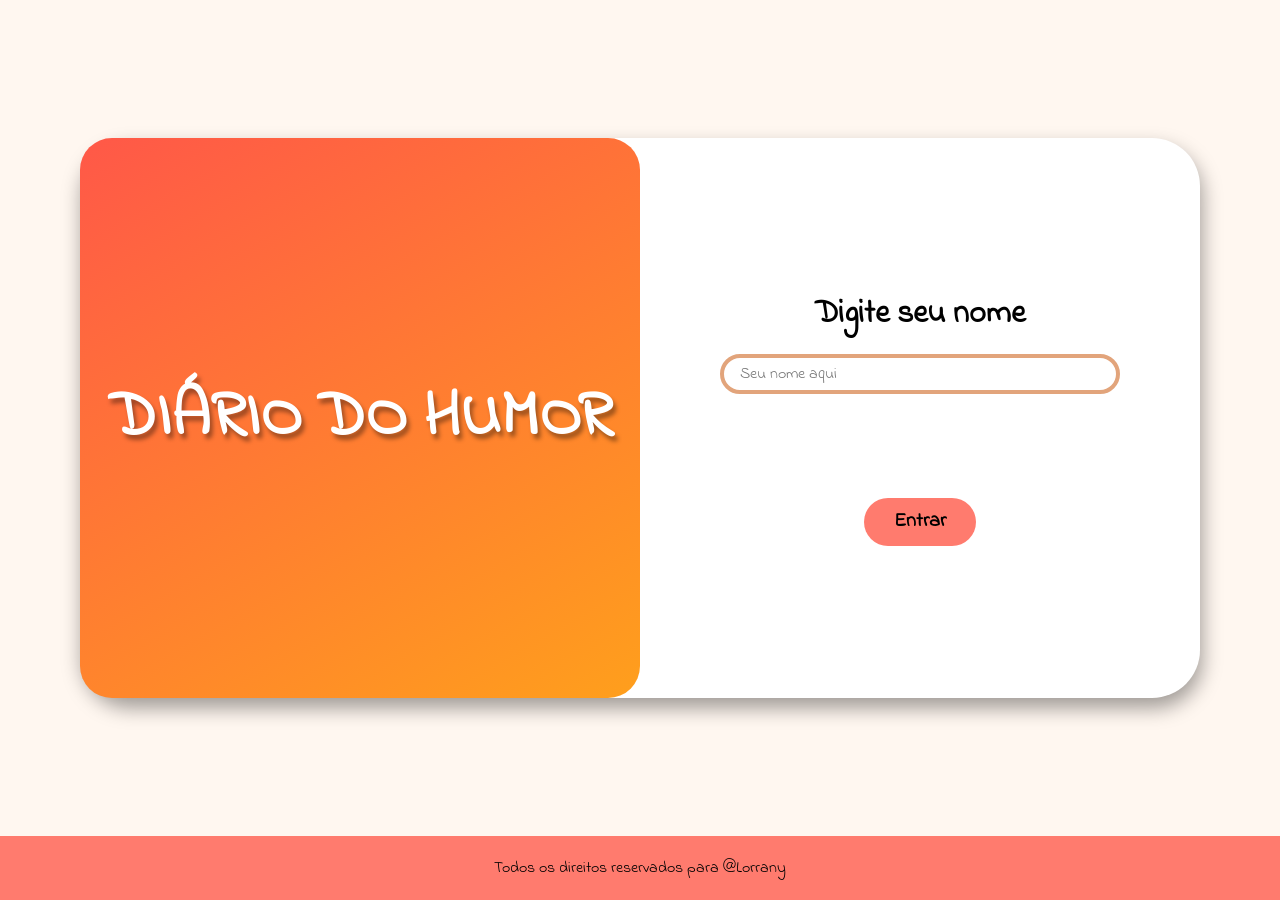
<file: index.html>
<!DOCTYPE html>
<html lang="pt-br">
<head>
    <meta charset="UTF-8">
    <meta name="viewport" content="width=device-width, initial-scale=1.0">
    <link rel="stylesheet" href="css/index.css">
    <link rel="icon" href="img/icone.svg" type="image/svg+xml">
    <title>Diário do Humor</title>
</head>
<body>
    <main>
        <div class="titulo">
            <h1>DIÁRIO DO HUMOR</h1>
        </div>
        <div class="container">
            <label for="nome">Digite seu nome</label>
            <input type="text" placeholder="Seu nome aqui" id="nome">
            <div id="mensagemErro"></div>
            <button id="entrar" onclick="entrarPagina()">Entrar</button>
        </div>
    </main>
    <footer>
        <p>Todos os direitos reservados para <a href="https://github.com/Lorrany09" target="_blank" rel="noopener noreferrer">@Lorrany</a></p>
    </footer>
    <script src="js/verificações.js"></script>
    <script src="js/trocarTema.js"></script>
    <script>
        window.onload = function() {
            temaAtual();
        }
    </script>
</body>
</html>
</file>
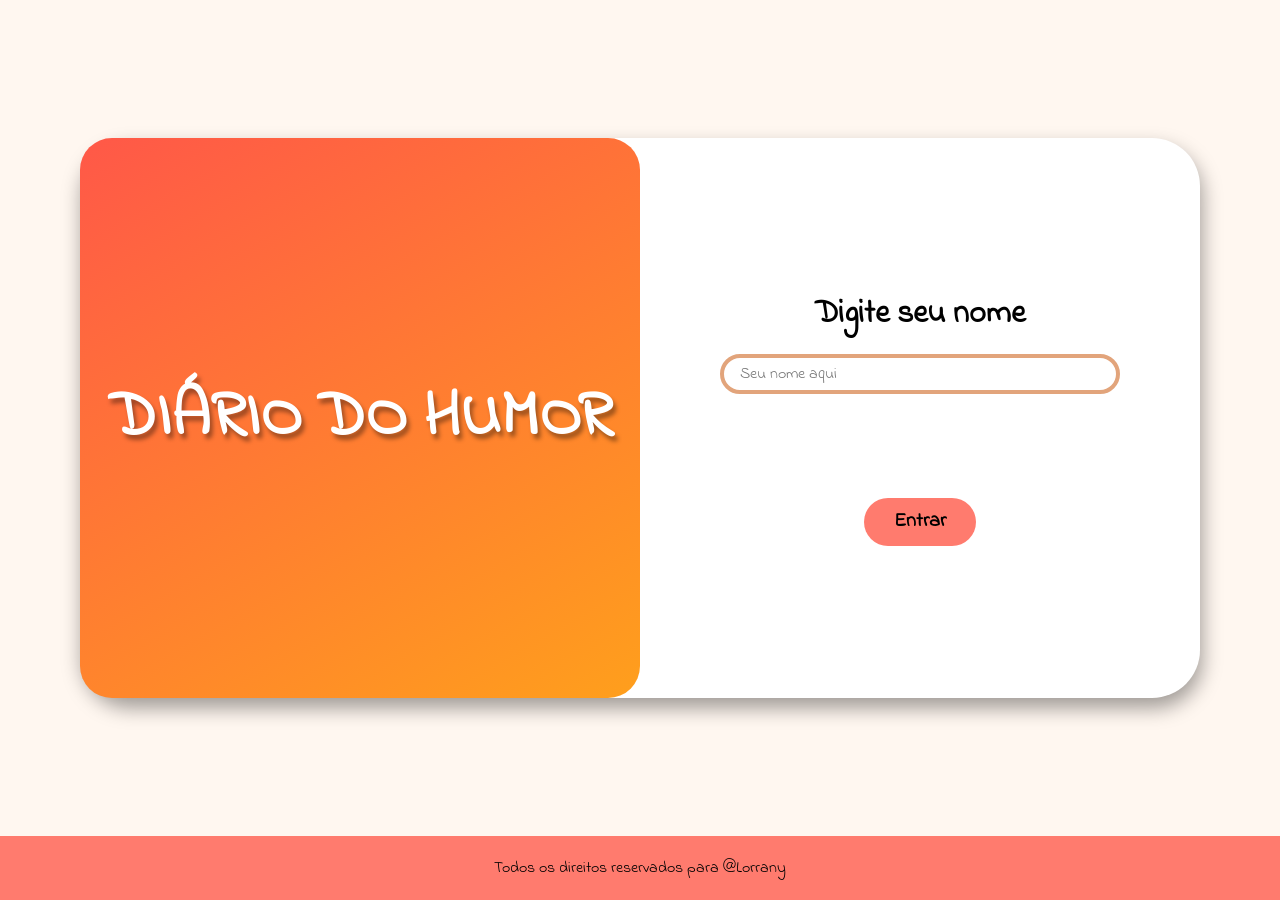
<file: diario.html>
<!DOCTYPE html>
<html lang="pt-br">
<head>
    <meta charset="UTF-8">
    <meta name="viewport" content="width=device-width, initial-scale=1.0">
    <link rel="stylesheet" href="css/diario.css">
    <link rel="icon" href="img/icone.svg" type="image/svg+xml">
    <title>Diário do Humor</title>
</head>
<body>
    <header>
        <h1>Diário do Humor</h1>
        <button id="menu"><svg viewBox="0 0 512 512" xmlns="http://www.w3.org/2000/svg" fill="currentColor"><title/><g data-name="1" id="_1"><path d="M353,450a15,15,0,0,1-10.61-4.39L157.5,260.71a15,15,0,0,1,0-21.21L342.39,54.6a15,15,0,1,1,21.22,21.21L189.32,250.1,363.61,424.39A15,15,0,0,1,353,450Z"/></g></svg></button>
        <aside id="teste" class="teste">
            <button id="sair">X</button>
            <button id="voltar" onclick="sairPagina()">Voltar</button>
            <hr>
            <button id="trocaTema"></button>
        </aside>
    </header>
    <main>
        <h2 id="boasVindas"></h2>
        
        <h2 id="subtitulo">Como você está hoje?</h2>
        
        <div id="emojis"></div>
        <div id="erro"></div>
        
        <div class="input">
            <label for="motivo">Motivo:</label>
            <textarea name="input" id="motivo"></textarea>
        </div>
        <button id="salvarHumor" onclick="salvarHumor()">Salvar</button>
        
        <div class="historico">
            <div class="cabecalhoHistorico">
                <h2>Histórico da Semana:</h2>
                <svg xmlns="http://www.w3.org/2000/svg" viewBox="0 0 100 100" width="2rem" height="2rem" onclick="apagarTudo()" fill="currentColor">
                    <path d="M 53.240234 8.6777344 C 52.819005 8.6754234 52.427232 8.7317225 52.085938 8.7792969 C 48.975499 9.2116988 45.907508 9.9268364 42.927734 10.916016 A 1.0001 1.0001 0 0 0 42.925781 10.917969 C 42.436257 11.080802 41.839908 11.273681 41.273438 11.703125 C 40.402154 12.363903 40.001637 13.27146 39.75 14.148438 C 32.989404 14.517546 25.33019 16.098742 19.523438 19.882812 C 18.839285 20.328646 18.134069 20.936586 17.621094 21.714844 C 17.297556 22.205698 17.048061 22.816745 17.019531 23.458984 A 1.0001889 1.0001889 0 0 0 17.009766 23.673828 C 17.159635 25.96673 17.441205 27.99532 17.5625 30.230469 C 17.63508 31.573826 18.357366 32.825257 19.542969 33.515625 A 1.0001 1.0001 0 0 0 19.544922 33.515625 C 20.315972 33.963931 21.171302 34.368646 22.064453 34.654297 C 22.175057 36.648506 22.304193 38.595552 22.419922 40.535156 A 1.0001 1.0001 0 0 0 22.367188 40.548828 C 20.441468 41.117766 18.611299 42.000388 16.96875 43.154297 C 16.464189 43.509121 15.937086 43.964459 15.541016 44.570312 C 15.247074 45.019945 15.109659 45.618137 15.134766 46.238281 A 1.0001 1.0001 0 0 0 15.068359 46.929688 C 15.435489 48.398206 15.803051 49.866503 16.169922 51.333984 C 16.322201 51.944114 16.498999 52.765817 17.158203 53.458984 C 17.751432 54.081643 18.480339 54.321282 19.060547 54.492188 L 19.060547 54.490234 C 20.480009 54.908932 21.914968 55.086548 23.349609 55.130859 C 23.865631 62.495494 24.436333 69.856836 25.066406 77.212891 C 25.257906 79.446377 25.493396 82.079318 27.246094 84.052734 C 27.608532 84.460902 28.023783 84.691206 28.605469 84.994141 C 29.187155 85.297075 29.917037 85.620236 30.785156 85.957031 C 32.521396 86.630622 34.807214 87.357352 37.451172 88.009766 C 39.26143 88.456458 41.246707 88.861715 43.326172 89.193359 A 1.0001 1.0001 0 0 0 43.841797 89.28125 C 47.693626 89.865564 51.870962 90.166566 55.972656 89.904297 C 59.168191 89.69994 61.955044 89.26554 64.421875 88.691406 A 1.0003597 1.0003597 0 0 0 64.679688 88.634766 C 70.357866 87.278572 74.279572 85.168289 77.333984 83.363281 C 78.524037 82.660027 79.302702 81.570162 79.683594 80.3125 C 80.064486 79.054838 80.108789 77.635697 80.015625 76.029297 C 79.829297 72.816497 79.064171 68.807299 78.695312 63.929688 C 78.255257 58.106392 77.815326 52.282683 77.375 46.458984 C 80.692094 45.939715 82.622488 45.107087 84.460938 43.982422 C 84.997281 43.654329 85.322446 43.280295 85.605469 42.777344 C 86.039999 42.003717 85.859406 41.265336 85.761719 40.800781 A 1.0001 1.0001 0 0 0 85.761719 40.798828 C 85.440181 39.283451 84.99225 37.795315 84.423828 36.353516 C 84.392278 36.273596 84.331357 36.068842 84.117188 35.833984 C 83.776359 35.459793 83.418476 35.40889 83.277344 35.373047 C 81.071414 34.816655 78.768411 34.759686 76.513672 35.060547 C 76.442812 34.123004 76.371623 33.18559 76.300781 32.248047 A 1.0001 1.0001 0 0 0 76.248047 31.984375 C 76.488134 31.885815 76.742403 31.796499 76.978516 31.695312 C 78.526301 31.031786 79.494205 29.46109 79.394531 27.78125 C 79.261398 25.519975 79.172869 23.154151 78.931641 20.902344 A 1.0001 1.0001 0 0 0 78.810547 20.511719 C 78.698776 20.119613 78.519012 19.754599 78.292969 19.464844 C 77.776761 18.803138 77.097746 18.330387 76.449219 17.990234 C 74.681534 17.061451 72.825848 16.303051 70.912109 15.728516 C 66.690073 14.460975 62.326895 14.116394 58.072266 13.777344 A 1.0001 1.0001 0 0 0 57.970703 13.773438 A 1.0001 1.0001 0 0 0 57.71875 13.808594 C 57.458771 13.032722 57.174132 12.26598 56.837891 11.519531 C 56.431902 10.619947 55.851208 9.450938 54.574219 8.9296875 C 54.112152 8.7409666 53.661464 8.6800454 53.240234 8.6777344 z M 53.212891 10.689453 C 53.458739 10.69011 53.663426 10.717973 53.818359 10.78125 C 54.25137 10.957999 54.661613 11.557382 55.015625 12.341797 C 55.852245 14.19949 56.421406 16.176991 56.732422 18.191406 C 56.045452 18.170756 55.359035 18.148513 54.673828 18.126953 A 1.0001 1.0001 0 0 0 54.671875 18.126953 C 54.407467 18.119353 54.307064 18.077319 54.353516 18.105469 C 54.376726 18.120629 54.373824 18.178109 54.339844 17.908203 C 54.305534 17.635633 54.326494 17.186341 54.21875 16.642578 A 1.0001 1.0001 0 0 0 54.21875 16.640625 C 53.937688 15.223162 52.757675 14.330172 51.542969 13.998047 C 50.378215 13.679579 49.257373 13.832444 48.285156 13.994141 C 47.533943 14.119065 46.697088 14.334936 45.9375 14.771484 C 45.177912 15.208033 44.452018 15.95164 44.289062 16.988281 C 44.170755 17.743274 44.337712 18.350788 44.390625 18.779297 C 44.443535 19.207806 44.414664 19.315135 44.365234 19.375 C 44.338324 19.40763 44.10071 19.522893 43.675781 19.564453 C 42.692992 19.661053 41.680856 19.545933 40.693359 19.310547 C 40.932206 18.130933 41.173093 16.935165 41.410156 15.771484 C 41.637623 14.658663 41.930183 13.715691 42.482422 13.296875 C 42.717596 13.118589 43.091151 12.969365 43.556641 12.814453 C 46.420867 11.863632 49.371767 11.175364 52.361328 10.759766 C 52.680034 10.715341 52.967042 10.688796 53.212891 10.689453 z M 58.296875 15.804688 C 62.419305 16.134629 66.503542 16.493969 70.335938 17.644531 C 72.126199 18.181996 73.865216 18.892503 75.519531 19.761719 A 1.0001 1.0001 0 0 0 75.521484 19.761719 C 75.974958 19.999566 76.464005 20.371268 76.716797 20.695312 C 76.969589 21.019358 76.987875 21.125315 76.908203 21.308594 C 76.856963 21.424183 76.629034 21.63697 76.230469 21.882812 C 68.850665 26.44002 59.620056 27.092787 50.646484 27.416016 C 40.399104 27.785381 30.013127 27.873558 20.488281 24.673828 C 19.732058 24.419879 19.192924 24.109272 19.060547 23.804688 C 19.035194 23.746375 19.02181 23.685251 19.013672 23.623047 C 19.012738 23.609115 19.010688 23.595976 19.009766 23.582031 C 18.996464 23.377719 19.076027 23.142571 19.291016 22.816406 C 19.587291 22.366914 20.122387 21.879761 20.615234 21.558594 C 25.80039 18.179597 32.901542 16.602897 39.285156 16.1875 C 39.086835 17.167144 38.887398 18.154435 38.689453 19.130859 C 38.498086 20.076569 39.126414 21.003258 40.027344 21.234375 C 41.266779 21.551844 42.569854 21.682586 43.871094 21.554688 C 44.44754 21.498307 45.293317 21.38963 45.90625 20.648438 C 46.481824 19.951301 46.447794 19.108897 46.376953 18.535156 C 46.306113 17.961415 46.231933 17.511882 46.265625 17.296875 C 46.315985 16.979242 46.499308 16.753498 46.933594 16.503906 C 47.368506 16.253955 48.011494 16.066872 48.613281 15.966797 C 49.517065 15.816487 50.344378 15.744199 51.015625 15.927734 C 51.636919 16.097609 52.168875 16.582713 52.257812 17.03125 C 52.299073 17.239487 52.292029 17.654273 52.355469 18.158203 C 52.418909 18.662133 52.638384 19.407886 53.318359 19.818359 A 1.0001 1.0001 0 0 0 53.320312 19.820312 C 53.844144 20.135051 54.323213 20.11872 54.611328 20.126953 C 55.343267 20.149983 56.076594 20.171359 56.808594 20.193359 C 57.118125 20.202359 57.778223 20.275479 58.339844 19.689453 L 58.341797 19.6875 C 58.935889 19.065063 58.795095 18.355779 58.744141 18.009766 A 1.0001 1.0001 0 0 0 58.742188 18.007812 C 58.631642 17.266351 58.474373 16.532717 58.296875 15.804688 z M 77.144531 23.664062 C 77.23736 25.062286 77.315033 26.481803 77.398438 27.898438 C 77.448768 28.746596 76.969668 29.522948 76.189453 29.857422 C 62.566872 35.695399 41.284458 37.04081 24.617188 33.224609 C 24.195777 31.494597 24.231139 28.976277 24.275391 27.820312 C 32.917044 29.862613 41.94536 29.732251 50.71875 29.416016 C 59.683894 29.09309 69.234614 28.488528 77.144531 23.664062 z M 74.332031 32.740234 C 75.121438 43.18736 75.911784 53.634051 76.701172 64.080078 C 77.079314 69.080466 77.844406 73.158581 78.017578 76.144531 C 78.104168 77.637506 78.037578 78.847365 77.769531 79.732422 C 77.501486 80.617478 77.091854 81.184332 76.316406 81.642578 C 75.538063 82.102541 74.69081 82.576688 73.802734 83.050781 C 72.659123 69.409257 71.892717 57.383987 70.316406 43.21875 A 1.0001 1.0001 0 0 0 69.294922 42.316406 A 1.0001 1.0001 0 0 0 68.328125 43.441406 C 69.930145 57.837684 70.688013 70.004531 71.873047 84.015625 C 69.981525 84.908169 67.824603 85.757474 65.234375 86.441406 C 64.523127 77.91964 63.773288 70.584861 63.103516 62.224609 C 62.638515 56.4216 62.173984 50.619397 61.708984 44.816406 A 1.0001 1.0001 0 0 0 60.716797 43.880859 A 1.0001 1.0001 0 0 0 59.714844 44.976562 C 60.179844 50.779573 60.644376 56.581775 61.109375 62.384766 C 61.789672 70.876382 62.550337 78.272568 63.267578 86.910156 C 61.082913 87.376614 58.635205 87.729688 55.84375 87.908203 C 55.47504 87.931779 55.103054 87.93502 54.732422 87.949219 C 54.348151 73.208717 53.048167 59.911526 52.021484 45.880859 A 1.0001 1.0001 0 0 0 51.035156 44.939453 A 1.0001 1.0001 0 0 0 50.027344 46.027344 C 51.055983 60.084763 52.349915 73.337862 52.732422 87.986328 C 50.014531 87.975179 47.294249 87.74682 44.703125 87.376953 C 43.935789 73.102812 43.660505 61.467745 43.136719 45.919922 A 1.0001 1.0001 0 0 0 42.087891 44.941406 A 1.0001 1.0001 0 0 0 41.136719 45.988281 C 41.65478 61.366175 41.93432 72.95256 42.685547 87.058594 C 41.013337 86.768455 39.408747 86.433327 37.929688 86.068359 C 36.495507 85.714467 35.188422 85.337445 34.013672 84.962891 C 33.062448 76.090923 32.242296 63.972866 31.662109 54.162109 C 32.108533 54.068654 32.566501 53.983237 33.005859 53.888672 C 34.316346 53.606617 36.022486 53.250545 37.066406 51.796875 C 37.932507 50.590822 37.987972 48.972032 37.205078 47.710938 C 36.422212 46.449888 34.947012 45.779666 33.482422 46.019531 C 32.997683 46.099059 32.097406 46.288851 31.230469 46.474609 C 31.014689 42.364456 30.890668 39.754688 30.855469 38.984375 C 33.452281 39.248478 36.593467 39.457031 40.179688 39.457031 C 49.214687 39.457031 60.909844 38.160672 72.839844 33.263672 C 72.858507 33.256028 72.870728 33.241046 72.888672 33.232422 C 73.371455 33.069385 73.861772 32.912633 74.332031 32.740234 z M 83.195312 38.941406 C 83.43188 39.690274 83.643767 40.447239 83.806641 41.214844 L 83.804688 41.212891 C 83.886998 41.604335 83.854798 41.808502 83.861328 41.796875 L 83.863281 41.796875 C 83.832301 41.851925 83.427625 42.271437 83.417969 42.277344 C 81.705404 43.324999 80.174747 43.983539 77.222656 44.457031 C 77.126177 43.180962 77.029573 41.904955 76.933594 40.628906 C 79.105518 40.480966 81.24358 39.904585 83.195312 38.941406 z M 33.804688 47.992188 C 34.416097 47.892052 35.178726 48.238674 35.505859 48.765625 C 35.832965 49.292531 35.805258 50.126912 35.443359 50.630859 C 34.953189 51.31403 33.847081 51.661738 32.583984 51.933594 C 28.154625 52.886949 23.663924 53.763623 19.625 52.572266 C 19.139208 52.429171 18.780193 52.26142 18.607422 52.080078 C 18.412626 51.875246 18.257096 51.441479 18.109375 50.849609 A 1.0001 1.0001 0 0 0 18.109375 50.847656 C 17.933628 50.144668 17.757958 49.442746 17.582031 48.740234 C 17.723386 48.779944 17.884823 48.862669 18.015625 48.894531 C 22.490854 49.987616 24.366411 49.771698 29.802734 48.816406 C 30.675331 48.66282 33.166453 48.097044 33.804688 47.992188 z"></path>
                </svg>
            </div>
            <div id="historico"></div>
        </div>

        <div class="historico">
            <h2>Humor da Semana:</h2>
            <div id="historicoHumor"></div>
        </div>
    </main>
    <footer>
        <p>Todos os direitos reservados para <a href="https://github.com/Lorrany09" target="_blank" rel="noopener noreferrer">@Lorrany</a></p>
    </footer>

    <script src="js/verificações.js"></script>
    <script src="js/fazerEmoji.js"></script>
    <script src="js/salvarMensagem.js"></script>
    <script src="js/trocarTema.js"></script>
    <script>
        window.onload = function() {
            escreverNome();
            fazerEmojis();
            carregarTodasEntradas();
            historicoEmojis();
            trocarTema();
            teste();
        }
    </script>
</body>
</html>
</file>
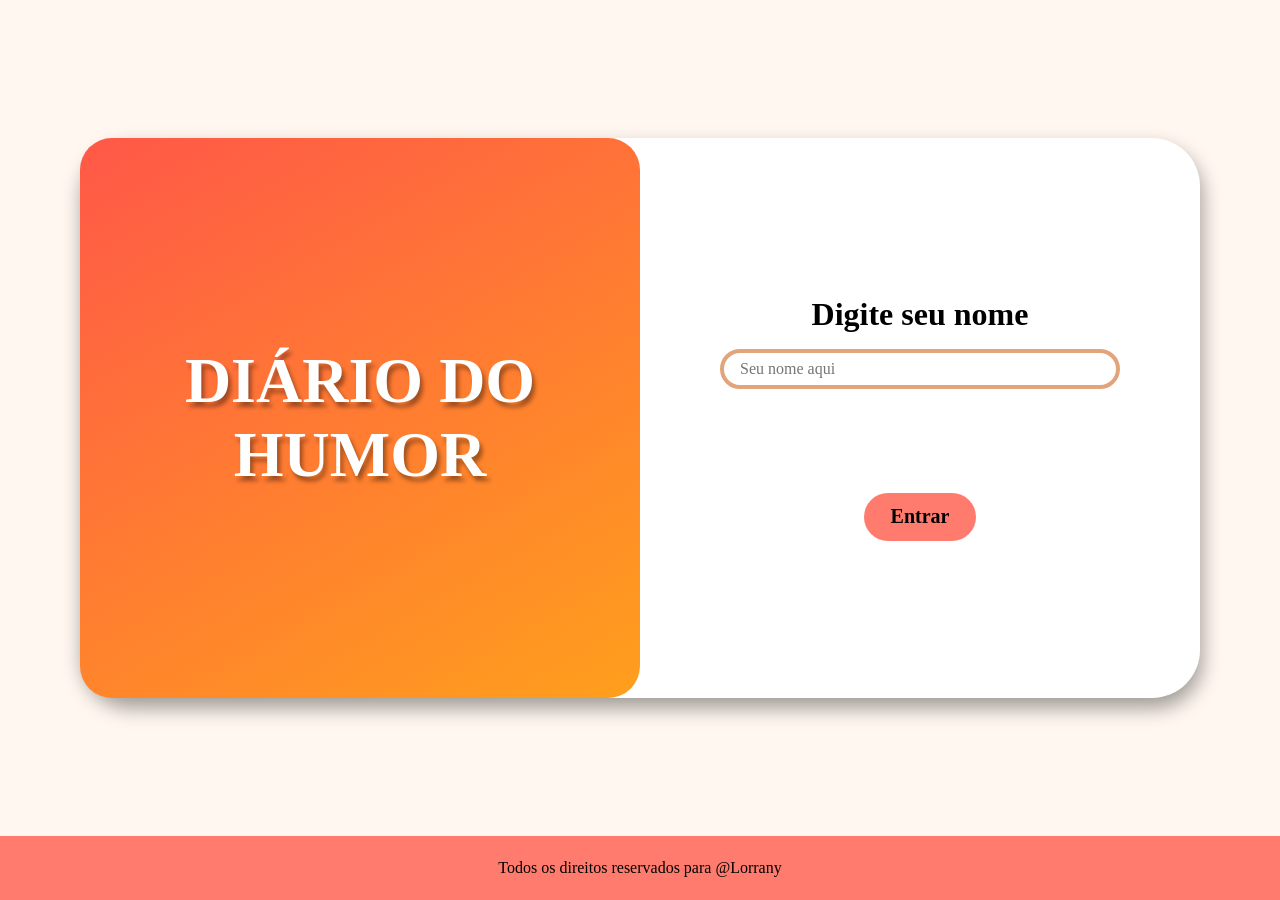
<file: pages/diario.html>
<!DOCTYPE html>
<html lang="pt-br">
<head>
    <meta charset="UTF-8">
    <meta name="viewport" content="width=device-width, initial-scale=1.0">
    <link rel="stylesheet" href="/css/diario.css">
    <title>Diário do Humor</title>
</head>
<body>
    <header>
        <h1>Diário do Humor</h1>
        <button id="voltar" onclick="sairPagina()">Voltar</button>
    </header>
    <main>
        <h2 id="boasVindas"></h2>
        
        <h2 id="subtitulo">Como você está hoje?</h2>
        
        <div id="emojis"></div>
        <div id="erro"></div>
        
        <div class="input">
            <label for="motivo">Motivo:</label>
            <textarea name="input" id="motivo"></textarea>
        </div>
        <button id="salvarHumor" onclick="salvarHumor()">Salvar</button>
        
        <div class="historico">
            <div class="cabecalhoHistorico">
                <h2>Histórico da Semana:</h2>
                <svg xmlns="http://www.w3.org/2000/svg" viewBox="0 0 100 100" width="2rem" height="2rem" onclick="apagarTudo()">
                    <path d="M 53.240234 8.6777344 C 52.819005 8.6754234 52.427232 8.7317225 52.085938 8.7792969 C 48.975499 9.2116988 45.907508 9.9268364 42.927734 10.916016 A 1.0001 1.0001 0 0 0 42.925781 10.917969 C 42.436257 11.080802 41.839908 11.273681 41.273438 11.703125 C 40.402154 12.363903 40.001637 13.27146 39.75 14.148438 C 32.989404 14.517546 25.33019 16.098742 19.523438 19.882812 C 18.839285 20.328646 18.134069 20.936586 17.621094 21.714844 C 17.297556 22.205698 17.048061 22.816745 17.019531 23.458984 A 1.0001889 1.0001889 0 0 0 17.009766 23.673828 C 17.159635 25.96673 17.441205 27.99532 17.5625 30.230469 C 17.63508 31.573826 18.357366 32.825257 19.542969 33.515625 A 1.0001 1.0001 0 0 0 19.544922 33.515625 C 20.315972 33.963931 21.171302 34.368646 22.064453 34.654297 C 22.175057 36.648506 22.304193 38.595552 22.419922 40.535156 A 1.0001 1.0001 0 0 0 22.367188 40.548828 C 20.441468 41.117766 18.611299 42.000388 16.96875 43.154297 C 16.464189 43.509121 15.937086 43.964459 15.541016 44.570312 C 15.247074 45.019945 15.109659 45.618137 15.134766 46.238281 A 1.0001 1.0001 0 0 0 15.068359 46.929688 C 15.435489 48.398206 15.803051 49.866503 16.169922 51.333984 C 16.322201 51.944114 16.498999 52.765817 17.158203 53.458984 C 17.751432 54.081643 18.480339 54.321282 19.060547 54.492188 L 19.060547 54.490234 C 20.480009 54.908932 21.914968 55.086548 23.349609 55.130859 C 23.865631 62.495494 24.436333 69.856836 25.066406 77.212891 C 25.257906 79.446377 25.493396 82.079318 27.246094 84.052734 C 27.608532 84.460902 28.023783 84.691206 28.605469 84.994141 C 29.187155 85.297075 29.917037 85.620236 30.785156 85.957031 C 32.521396 86.630622 34.807214 87.357352 37.451172 88.009766 C 39.26143 88.456458 41.246707 88.861715 43.326172 89.193359 A 1.0001 1.0001 0 0 0 43.841797 89.28125 C 47.693626 89.865564 51.870962 90.166566 55.972656 89.904297 C 59.168191 89.69994 61.955044 89.26554 64.421875 88.691406 A 1.0003597 1.0003597 0 0 0 64.679688 88.634766 C 70.357866 87.278572 74.279572 85.168289 77.333984 83.363281 C 78.524037 82.660027 79.302702 81.570162 79.683594 80.3125 C 80.064486 79.054838 80.108789 77.635697 80.015625 76.029297 C 79.829297 72.816497 79.064171 68.807299 78.695312 63.929688 C 78.255257 58.106392 77.815326 52.282683 77.375 46.458984 C 80.692094 45.939715 82.622488 45.107087 84.460938 43.982422 C 84.997281 43.654329 85.322446 43.280295 85.605469 42.777344 C 86.039999 42.003717 85.859406 41.265336 85.761719 40.800781 A 1.0001 1.0001 0 0 0 85.761719 40.798828 C 85.440181 39.283451 84.99225 37.795315 84.423828 36.353516 C 84.392278 36.273596 84.331357 36.068842 84.117188 35.833984 C 83.776359 35.459793 83.418476 35.40889 83.277344 35.373047 C 81.071414 34.816655 78.768411 34.759686 76.513672 35.060547 C 76.442812 34.123004 76.371623 33.18559 76.300781 32.248047 A 1.0001 1.0001 0 0 0 76.248047 31.984375 C 76.488134 31.885815 76.742403 31.796499 76.978516 31.695312 C 78.526301 31.031786 79.494205 29.46109 79.394531 27.78125 C 79.261398 25.519975 79.172869 23.154151 78.931641 20.902344 A 1.0001 1.0001 0 0 0 78.810547 20.511719 C 78.698776 20.119613 78.519012 19.754599 78.292969 19.464844 C 77.776761 18.803138 77.097746 18.330387 76.449219 17.990234 C 74.681534 17.061451 72.825848 16.303051 70.912109 15.728516 C 66.690073 14.460975 62.326895 14.116394 58.072266 13.777344 A 1.0001 1.0001 0 0 0 57.970703 13.773438 A 1.0001 1.0001 0 0 0 57.71875 13.808594 C 57.458771 13.032722 57.174132 12.26598 56.837891 11.519531 C 56.431902 10.619947 55.851208 9.450938 54.574219 8.9296875 C 54.112152 8.7409666 53.661464 8.6800454 53.240234 8.6777344 z M 53.212891 10.689453 C 53.458739 10.69011 53.663426 10.717973 53.818359 10.78125 C 54.25137 10.957999 54.661613 11.557382 55.015625 12.341797 C 55.852245 14.19949 56.421406 16.176991 56.732422 18.191406 C 56.045452 18.170756 55.359035 18.148513 54.673828 18.126953 A 1.0001 1.0001 0 0 0 54.671875 18.126953 C 54.407467 18.119353 54.307064 18.077319 54.353516 18.105469 C 54.376726 18.120629 54.373824 18.178109 54.339844 17.908203 C 54.305534 17.635633 54.326494 17.186341 54.21875 16.642578 A 1.0001 1.0001 0 0 0 54.21875 16.640625 C 53.937688 15.223162 52.757675 14.330172 51.542969 13.998047 C 50.378215 13.679579 49.257373 13.832444 48.285156 13.994141 C 47.533943 14.119065 46.697088 14.334936 45.9375 14.771484 C 45.177912 15.208033 44.452018 15.95164 44.289062 16.988281 C 44.170755 17.743274 44.337712 18.350788 44.390625 18.779297 C 44.443535 19.207806 44.414664 19.315135 44.365234 19.375 C 44.338324 19.40763 44.10071 19.522893 43.675781 19.564453 C 42.692992 19.661053 41.680856 19.545933 40.693359 19.310547 C 40.932206 18.130933 41.173093 16.935165 41.410156 15.771484 C 41.637623 14.658663 41.930183 13.715691 42.482422 13.296875 C 42.717596 13.118589 43.091151 12.969365 43.556641 12.814453 C 46.420867 11.863632 49.371767 11.175364 52.361328 10.759766 C 52.680034 10.715341 52.967042 10.688796 53.212891 10.689453 z M 58.296875 15.804688 C 62.419305 16.134629 66.503542 16.493969 70.335938 17.644531 C 72.126199 18.181996 73.865216 18.892503 75.519531 19.761719 A 1.0001 1.0001 0 0 0 75.521484 19.761719 C 75.974958 19.999566 76.464005 20.371268 76.716797 20.695312 C 76.969589 21.019358 76.987875 21.125315 76.908203 21.308594 C 76.856963 21.424183 76.629034 21.63697 76.230469 21.882812 C 68.850665 26.44002 59.620056 27.092787 50.646484 27.416016 C 40.399104 27.785381 30.013127 27.873558 20.488281 24.673828 C 19.732058 24.419879 19.192924 24.109272 19.060547 23.804688 C 19.035194 23.746375 19.02181 23.685251 19.013672 23.623047 C 19.012738 23.609115 19.010688 23.595976 19.009766 23.582031 C 18.996464 23.377719 19.076027 23.142571 19.291016 22.816406 C 19.587291 22.366914 20.122387 21.879761 20.615234 21.558594 C 25.80039 18.179597 32.901542 16.602897 39.285156 16.1875 C 39.086835 17.167144 38.887398 18.154435 38.689453 19.130859 C 38.498086 20.076569 39.126414 21.003258 40.027344 21.234375 C 41.266779 21.551844 42.569854 21.682586 43.871094 21.554688 C 44.44754 21.498307 45.293317 21.38963 45.90625 20.648438 C 46.481824 19.951301 46.447794 19.108897 46.376953 18.535156 C 46.306113 17.961415 46.231933 17.511882 46.265625 17.296875 C 46.315985 16.979242 46.499308 16.753498 46.933594 16.503906 C 47.368506 16.253955 48.011494 16.066872 48.613281 15.966797 C 49.517065 15.816487 50.344378 15.744199 51.015625 15.927734 C 51.636919 16.097609 52.168875 16.582713 52.257812 17.03125 C 52.299073 17.239487 52.292029 17.654273 52.355469 18.158203 C 52.418909 18.662133 52.638384 19.407886 53.318359 19.818359 A 1.0001 1.0001 0 0 0 53.320312 19.820312 C 53.844144 20.135051 54.323213 20.11872 54.611328 20.126953 C 55.343267 20.149983 56.076594 20.171359 56.808594 20.193359 C 57.118125 20.202359 57.778223 20.275479 58.339844 19.689453 L 58.341797 19.6875 C 58.935889 19.065063 58.795095 18.355779 58.744141 18.009766 A 1.0001 1.0001 0 0 0 58.742188 18.007812 C 58.631642 17.266351 58.474373 16.532717 58.296875 15.804688 z M 77.144531 23.664062 C 77.23736 25.062286 77.315033 26.481803 77.398438 27.898438 C 77.448768 28.746596 76.969668 29.522948 76.189453 29.857422 C 62.566872 35.695399 41.284458 37.04081 24.617188 33.224609 C 24.195777 31.494597 24.231139 28.976277 24.275391 27.820312 C 32.917044 29.862613 41.94536 29.732251 50.71875 29.416016 C 59.683894 29.09309 69.234614 28.488528 77.144531 23.664062 z M 74.332031 32.740234 C 75.121438 43.18736 75.911784 53.634051 76.701172 64.080078 C 77.079314 69.080466 77.844406 73.158581 78.017578 76.144531 C 78.104168 77.637506 78.037578 78.847365 77.769531 79.732422 C 77.501486 80.617478 77.091854 81.184332 76.316406 81.642578 C 75.538063 82.102541 74.69081 82.576688 73.802734 83.050781 C 72.659123 69.409257 71.892717 57.383987 70.316406 43.21875 A 1.0001 1.0001 0 0 0 69.294922 42.316406 A 1.0001 1.0001 0 0 0 68.328125 43.441406 C 69.930145 57.837684 70.688013 70.004531 71.873047 84.015625 C 69.981525 84.908169 67.824603 85.757474 65.234375 86.441406 C 64.523127 77.91964 63.773288 70.584861 63.103516 62.224609 C 62.638515 56.4216 62.173984 50.619397 61.708984 44.816406 A 1.0001 1.0001 0 0 0 60.716797 43.880859 A 1.0001 1.0001 0 0 0 59.714844 44.976562 C 60.179844 50.779573 60.644376 56.581775 61.109375 62.384766 C 61.789672 70.876382 62.550337 78.272568 63.267578 86.910156 C 61.082913 87.376614 58.635205 87.729688 55.84375 87.908203 C 55.47504 87.931779 55.103054 87.93502 54.732422 87.949219 C 54.348151 73.208717 53.048167 59.911526 52.021484 45.880859 A 1.0001 1.0001 0 0 0 51.035156 44.939453 A 1.0001 1.0001 0 0 0 50.027344 46.027344 C 51.055983 60.084763 52.349915 73.337862 52.732422 87.986328 C 50.014531 87.975179 47.294249 87.74682 44.703125 87.376953 C 43.935789 73.102812 43.660505 61.467745 43.136719 45.919922 A 1.0001 1.0001 0 0 0 42.087891 44.941406 A 1.0001 1.0001 0 0 0 41.136719 45.988281 C 41.65478 61.366175 41.93432 72.95256 42.685547 87.058594 C 41.013337 86.768455 39.408747 86.433327 37.929688 86.068359 C 36.495507 85.714467 35.188422 85.337445 34.013672 84.962891 C 33.062448 76.090923 32.242296 63.972866 31.662109 54.162109 C 32.108533 54.068654 32.566501 53.983237 33.005859 53.888672 C 34.316346 53.606617 36.022486 53.250545 37.066406 51.796875 C 37.932507 50.590822 37.987972 48.972032 37.205078 47.710938 C 36.422212 46.449888 34.947012 45.779666 33.482422 46.019531 C 32.997683 46.099059 32.097406 46.288851 31.230469 46.474609 C 31.014689 42.364456 30.890668 39.754688 30.855469 38.984375 C 33.452281 39.248478 36.593467 39.457031 40.179688 39.457031 C 49.214687 39.457031 60.909844 38.160672 72.839844 33.263672 C 72.858507 33.256028 72.870728 33.241046 72.888672 33.232422 C 73.371455 33.069385 73.861772 32.912633 74.332031 32.740234 z M 83.195312 38.941406 C 83.43188 39.690274 83.643767 40.447239 83.806641 41.214844 L 83.804688 41.212891 C 83.886998 41.604335 83.854798 41.808502 83.861328 41.796875 L 83.863281 41.796875 C 83.832301 41.851925 83.427625 42.271437 83.417969 42.277344 C 81.705404 43.324999 80.174747 43.983539 77.222656 44.457031 C 77.126177 43.180962 77.029573 41.904955 76.933594 40.628906 C 79.105518 40.480966 81.24358 39.904585 83.195312 38.941406 z M 33.804688 47.992188 C 34.416097 47.892052 35.178726 48.238674 35.505859 48.765625 C 35.832965 49.292531 35.805258 50.126912 35.443359 50.630859 C 34.953189 51.31403 33.847081 51.661738 32.583984 51.933594 C 28.154625 52.886949 23.663924 53.763623 19.625 52.572266 C 19.139208 52.429171 18.780193 52.26142 18.607422 52.080078 C 18.412626 51.875246 18.257096 51.441479 18.109375 50.849609 A 1.0001 1.0001 0 0 0 18.109375 50.847656 C 17.933628 50.144668 17.757958 49.442746 17.582031 48.740234 C 17.723386 48.779944 17.884823 48.862669 18.015625 48.894531 C 22.490854 49.987616 24.366411 49.771698 29.802734 48.816406 C 30.675331 48.66282 33.166453 48.097044 33.804688 47.992188 z"></path>
                </svg>
            </div>
            <div id="historico"></div>
        </div>

        <div class="historico">
            <h2>Humor da Semana:</h2>
            <div id="historicoHumor"></div>
        </div>
    </main>
    <footer>
        <p>Todos os direitos reservados para <a href="https://github.com/Lorrany09" target="_blank" rel="noopener noreferrer">@Lorrany</a></p>
    </footer>

    <script src="/js/verificações.js"></script>
    <script src="/js/fazerEmoji.js"></script>
    <script src="/js/salvarMensagem.js"></script>
    <script>
        window.onload = function() {
            escreverNome();
            fazerEmojis();
            carregarTodasEntradas();
            historicoEmojis();
        }
    </script>
</body>
</html>
</file>
<file: css/index.css>
@import url('https://fonts.googleapis.com/css2?family=Inconsolata:wght@200..900&family=Indie+Flower&family=Inter:ital,opsz,wght@0,14..32,100..900;1,14..32,100..900&family=Libre+Baskerville:ital,wght@0,400..700;1,400..700&family=Oswald:wght@200..700&family=Roboto+Slab:wght@100..900&display=swap');

:root{
    --fundoBody: #FFF7F0;
    --fundoMain: #FFFFFF;
    --principal: #ff5848;
    --principalClaro: #FF7B6E;
    --destaque: #FFD166;
    --destaqueClaro: #FFE8B6;
    --realce: #FF9F1C;
    --realceHover: #FFBF69;
    --textoPrincipal: black;
    --borda: #E2A47B;
    --sombra: rgba(0, 0, 0, 0.377);
    --erro: red;
}

*{
    padding: 0;
    margin: 0;
    box-sizing: border-box;
    font-family: 'Indie Flower';
}

body, main, .titulo, .container, footer{
    display: flex;
    align-items: center;
    justify-content: center;
}

body{
    flex-direction: column;
    min-height: 100vh;
    background-color: var(--fundoBody);
}

main{
    background-color: var(--fundoMain);
    width: 70rem;
    height: 35rem;
    border-radius: 3rem;
    box-shadow: 2px 10px 20px var(--sombra);
    margin-bottom: 4rem;
}

.titulo{
    background: linear-gradient(150deg, var(--principal), var(--realce));
    height: 35rem;
    width: 35rem;
    border-radius: 2rem;
    font-size: 2rem;
    color: white;
    text-shadow: 3px 5px 4px var(--sombra);
}

.titulo h1{
    text-align: center;
    padding: 1rem;
}

.container{
    height: 40rem;
    width: 35rem;
    flex-direction: column;
    gap: 1rem;
}

label{
    font-size: 2rem;
    font-weight: bolder;
    color: var(--textoPrincipal);
}

input{
    border-radius: 2rem;
    border: 4px solid var(--borda);
    width: 25rem;
    height: 2.5rem;
    padding: 0 1rem;
    font-size: 1rem;
    transition: all 0.3s ease;
}

input:hover{
    background-color: var(--destaqueClaro);
    border: 4px solid var(--realce);
}

.erro{
    border-radius: 2rem;
    border: 4px solid var(--erro);
    background-color: rgba(255, 0, 0, 0.092);
    width: 25rem;
    height: 2.5rem;
    padding: 0 1rem;
    font-size: 1rem;
    transition: all 0.3s ease;
}

.erro:hover{
    border: 4px solid var(--erro);
}

#mensagemErro{
    color: var(--erro);
    font-weight: bold;
    font-size: 0.9rem;
    min-height: 1.5rem;
    width: 25rem;
    padding-left: 1rem;
}

input:focus{
    outline: none;
    border: 4px solid var(--principal);
    background-color: white;
}

button{
    margin-top: 3rem;
    border-radius: 2rem;
    border: none;
    width: 7rem;
    height: 3rem;
    font-size: 20px;
    font-weight: bold;
    background-color: var(--principalClaro);
    color: var(--textoPrincipal);
    cursor: pointer;
    transition: all 0.3s ease;
}

button:hover{
    background-color: var(--realce);
    color: white;
    transform: scale(1.05);
}

footer{
    background-color: var(--principalClaro);
    position: fixed;
    bottom: 0;
    width: 100%;
    height: 4rem;
    color: var(--textoPrincipal);
}

a{
    text-decoration: none;
    color: var(--textoPrincipal);
}

@media screen and (max-width: 1150px){
    main{
        width: 80%;
    }
    .titulo{
        width: 50%;
    }
    h1{
        width: 70%;
    }
    .container{
        width: 50%;
    }
    input, .erro{
        width: 70%;
    }
    #mensagemErro{
        width: 70%;
    }
}

@media screen and (max-width: 768px){
    main{
        display: flex;
        flex-direction: column;
        width: 80%;
    }
    .container{
        height: 100%;
    }
    .titulo{
        width: 100%;
        height: 50%;
    }
    h1{
        width: 100%;
    }
    input, .erro{
        width: 100%;
    }
    #mensagemErro{
        width: 90%;
        max-width: 25rem;
    }
}

@media screen and (max-width: 480px){
    main{
        display: flex;
        flex-direction: column;
        width: 90%;
    }
    .container{
        height: 100%;
    }
    .titulo{
        height: 30%;
    }
    h1{
        font-size: 130%;
    }
    label{
        width: 120%;
    }
    input, .erro{
        width: 120%;
    }
    #mensagemErro{
        width: 120%;
    }
}
</file>
<file: css/diario.css>
@import url('https://fonts.googleapis.com/css2?family=Inconsolata:wght@200..900&family=Indie+Flower&family=Inter:ital,opsz,wght@0,14..32,100..900;1,14..32,100..900&family=Libre+Baskerville:ital,wght@0,400..700;1,400..700&family=Oswald:wght@200..700&family=Roboto+Slab:wght@100..900&display=swap');

:root{
    --fundoBody: #FFF7F0;
    --fundoMain: #FFFFFF;
    --principal: #ff5848;
    --principalClaro: #FF7B6E;
    --destaque: #FFD166;
    --destaqueClaro: #FFE8B6;
    --realce: #FF9F1C;
    --realceHover: #FFBF69;
    --textoPrincipal: black;
    --sombra: rgba(0, 0, 0, 0.377);
}

*{
    padding: 0;
    margin: 0;
    box-sizing: border-box;
    font-family: 'Indie Flower';
    color: var(--textoPrincipal);
}

main, body{
    display: flex;
    justify-content: center;
    flex-direction: column;
    align-items: center;
}

body{
    background-color: var(--fundoBody);
    min-height: 100vh;
    width: 100%;
}

main{
    background-color: var(--fundoMain);
    width: 70rem;
    min-height: 35rem;
    border-radius: 3rem;
    box-shadow: 2px 10px 20px var(--sombra);
    margin-bottom: 6rem;
    position: relative;
    top: 3rem;
    padding: 2rem;
}

#boasVindas{
    display: flex;
    justify-content: center;
    align-items: center;
    background: linear-gradient(var(--principal), var(--realce));
    border-radius: 2rem;
    min-width: 15rem;
    height: 4rem;
    padding: 2rem;
}

#subtitulo{
    padding: 2rem;
    font-size: 2rem;
    font-weight: bolder;
}

.input{
    display: flex;
    flex-direction: column;
    padding: 1rem;
    width: 60rem;
}

textarea{
    max-width: 60rem;
    width: 100%;
    min-height: 8rem;
    border-radius: 20px;
    background-color: var(--destaqueClaro);
    border: none;
    text-align: justify;
    padding: 8px;
    resize: none;
    font-size: 20px;
}

textarea:hover{
    background-color: var(--realceHover);
}

textarea:focus{
    outline: none;
}

#historico{
    width: 60rem;
    min-height: 5rem;
    border-radius: 20px;
    background-color: var(--destaqueClaro);
    padding: 8px;
}

#salvarHumor{
    border-radius: 2rem;
    border: none;
    width: 7rem;
    height: 3rem;
    font-size: 20px;
    font-weight: bold;
    background-color: var(--principalClaro);
    color: var(--textoPrincipal);
    cursor: pointer;
    transition: all 0.3s ease;
}

#salvarHumor:hover{
    background-color: var(--realce);
    color: white;
    transform: scale(1.05);
}

#emojis{
    background-color: var(--principal);
    border-radius: 10rem;
    padding: 1.5rem;
    width: 49rem;
    height: 11rem;
    display: flex;
    align-items: center;
    justify-content: center;
    gap: 20px;
}

.botao{
    width: 6rem;
    transition: all 0.3s ease;
    cursor: pointer;
    padding: 0;
}

.botao:hover{
    transform: scale(1.20);
}

.selecionado{
    width: 7rem;
    line-height: 0;
    border-radius: 50%;
    border: 10px solid var(--realce);
}

.selecionado:hover{
    transition: none;
    transform: none;
}

header{
    background-color: var(--principal);
    height: 5rem;
    width: 100%;
    margin-bottom: auto;
    display: flex;
    align-items: center;
    position: relative;
}

h1{
    padding: 1rem;
    font-size: 2.5rem;
}

#menu{
    border-radius: 2rem;
    border: none;
    width: 4rem;
    height: 3rem;
    font-size: 20px;
    font-weight: bold;
    background-color: var(--principalClaro);
    color: var(--textoPrincipal);
    cursor: pointer;
    transition: all 0.3s ease;
    position: fixed;
    top: 6rem;
    right: -28px;
    padding-right: 70px;
}

#menu svg{
    display: flex;
    width: 3rem; 
    height: 2rem;
}

#menu:hover{
    background-color: var(--realce);
    color: white;
    transform: translateX(-10px);
}

.teste{
    position: fixed;
    right: -90px;
    top: 80px;
}

.clicado{
    background-color: var(--principal);
    width: 15rem;
    height: 15rem;
    position: fixed;
    z-index: 1;
    top: 63px;
    right: 0;
    padding: 2rem;
    display: flex;
    flex-direction: column;
    align-items: center;
    gap: 2rem;
    border-radius: 20px;
    transition: all 0.3s ease-in-out;
}

.clicado button{
    border-radius: 2rem;
    border: none;
    width: 8rem;
    height: 3rem;
    font-size: 20px;
    font-weight: bold;
    background-color: var(--principalClaro);
    color: var(--textoPrincipal);
    cursor: pointer;
    transition: all 0.3s ease;
}

.clicado button:hover{
    background-color: var(--realce);
    color: white;
    transform: scale(1.05);
}

.clicado hr{
    width: 13rem;
    height: 1px;
    background-color: var(--textoPrincipal);
    border: 1px solid var(--textoPrincipal);
}

.clicado #sair{
    border-radius: 5px;
    border: none;
    width: 2rem;
    height: 3rem;
    font-size: 20px;
    font-weight: bold;
    background-color: var(--principalClaro);
    color: var(--textoPrincipal);
    cursor: pointer;
    transition: all 0.3s ease;
    position: relative;
    left: 5rem;
}

.clicado #sair:hover{
    background-color: var(--realce);
    color: white;
    transform: scale(1.05);
}

footer{
    background-color: var(--principalClaro);
    display: flex;
    align-items: center;
    justify-content: center;
    height: 5rem;
    width: 100%;
    margin-top: auto;
}

a{
    text-decoration: none;
    color: var(--textoPrincipal);
}

.conteudo{
    margin: 10px;
    font-size: 24px;
}

.cabecalho, .cabecalhoHistorico{
    display: flex;
}

.mensagem .emoji{
    width: 2rem;
}

.mensagem{
    display: flex;
    gap: 10px;
}

.mensagem p {
    max-width: 90%;
    word-break: break-word;
    white-space: normal;
}

.lixeira{
    position: relative; 
    bottom: 1px;
    left: 18px;
    width: 2rem;
    height: 2rem;
    cursor: pointer;
}

.erroMensagem{
    margin: 10px;
    border: 2px solid red;
    background-color: rgba(255, 0, 0, 0.138);
    border-radius: 2rem;
    width: 20rem;
    height: 5rem;
    display: flex;
    align-items: center;
    justify-content: center;
    font-size: 18px;
    font-weight: bolder;
}

label{
    font-size: 25px;
    font-weight: bolder;
}

.historico{
    margin-top: 20px;
}

#historicoHumor{
    display: flex;
    gap: 1rem;
    justify-content: center;
    align-items: center;
    width: 60rem;
    min-height: 5rem;
    border-radius: 20px;
    background-color: var(--destaqueClaro);
    padding: 8px;
    flex-wrap: wrap; 
}

.div{
    display: flex;
    background-color: var(--principal);
    border-radius: 2rem;
    width: 5rem;
    justify-content: center;
    gap: 5px;
}

.div p{
    font-size: 2rem;
}
.div svg{
    width: 2rem;
}

.cabecalhoHistorico svg{
    cursor: pointer;
}

@media screen and (max-width: 1150px){
    main{
        width: 90%;
        padding: 1.5rem;
    }
    h1{
        font-size: 2rem;
        width: 70%;
    }
    #emojis{
        width: 80%;
        border-radius: 6rem;
    }
    .botao{
        width: 6rem;
    }
    .selecionado{
        width: 7.5rem;
        border-width: 6px;
    }
    .input{
        width: 100%;
    }
    textarea{
        font-size: 18px;
        width: 100%;
    }
    #historicoHumor{
        gap: 0.8rem;
        width: 100%;
    }
    #historico{
        width: 100%;
    }
    .div{
        width: 4.5rem;
        height: 2.5rem;
        display: flex;
        justify-content: center;
        align-items: center;
    }
    .div p{
        font-size: 1.5rem;
    }
    .historico{
        width: 100%;
    }
}

@media screen and (max-width: 1000px){
    main{
        width: 95%;
        top: 2rem;
        padding: 1.2rem;
    }
    #boasVindas{
        font-size: 1.2rem;
        min-width: 12rem;
        height: 3.5rem;
    }
    #subtitulo{
        font-size: 1.8rem;
        padding: 1.5rem;
    }
    #emojis{
        gap: 15px;
        height: 10rem;
    }
    .botao{
        width: 5.5rem;
    }
    .selecionado{
        width: 7.5rem;
        border-width: 6px;
    }
    label{
        font-size: 22px;
    }
    textarea{
        font-size: 18px;
        min-height: 7rem;
    }
    #salvarHumor{
        width: 6rem;
        height: 2.8rem;
        font-size: 18px;
    }
    .conteudo{
        font-size: 20px;
    }
    .cabecalho p{
        font-size: 0.9rem;
    }
    #historicoHumor{
        gap: 0.8rem;
        width: 100%;
    }
    #historico{
        width: 100%;
    }
    .div{
        width: 4.5rem;
        display: flex;
        justify-content: center;
        align-items: center;
    }
    .div p{
        font-size: 1.5rem;
    }
    .historico{
        width: 100%;
    }
    #menu{
        z-index: 1;
        right: -35px;
    }
    #menu svg{
        display: flex;
        width: 3rem;
        height: 2rem;
    }
}

@media screen and (max-width: 768px){
    header{
        height: auto;
        min-height: 4rem;
        flex-wrap: wrap;
        justify-content: center;
        padding: 0.5rem;
    }
    h1{
        font-size: 1.5rem;
        width: 100%;
        text-align: center;
        padding: 0.5rem;
    }
    #menu{
        z-index: 1;
        right: -35px;
    }
    #menu svg{
        display: flex;
        width: 3rem;
        height: 2rem;
    }
    main{
        width: 95%;
        top: 1rem;
        margin-bottom: 4rem;
        padding: 1rem;
        border-radius: 2rem;
    }
    #boasVindas{
        font-size: 1rem;
        min-width: 10rem;
        height: 3rem;
        padding: 1rem;
    }
    #subtitulo{
        font-size: 1.5rem;
        padding: 1rem;
    }
    #emojis{
        border-radius: 10rem;
        gap: 10px;
        height: 50%;
        width: 100%;
    }
    .botao{
        width: 5.5rem;
    }
    .selecionado{
        width: 7rem;
        border-width: 4px;
    }
    .input{
        padding: 0.5rem;
    }
    label{
        font-size: 20px;
    }
    textarea{
        font-size: 16px;
        min-height: 6rem;
    }
    #salvarHumor{
        width: 5.5rem;
        height: 2.5rem;
        font-size: 16px;
    }
    .historico h2{
        font-size: 1.3rem;
    }
    .conteudo{
        font-size: 18px;
        margin: 8px;
    }
    .mensagem{
        gap: 8px;
    }
    .mensagem .emoji{
        width: 1.5rem;
    }
    .lixeira{
        width: 1.5rem;
        height: 1.5rem;
    }
    .cabecalho p{
        font-size: 0.8rem;
    }
    #historicoHumor{
        gap: 0.5rem;
    }
    .div{
        width: 4rem;
        display: flex;
        justify-content: center;
        align-items: center;
    }
    .div p{
        font-size: 1.2rem;
    }
    footer{
        height: 3.5rem;
        font-size: 0.8rem;
    }
}
</file>
